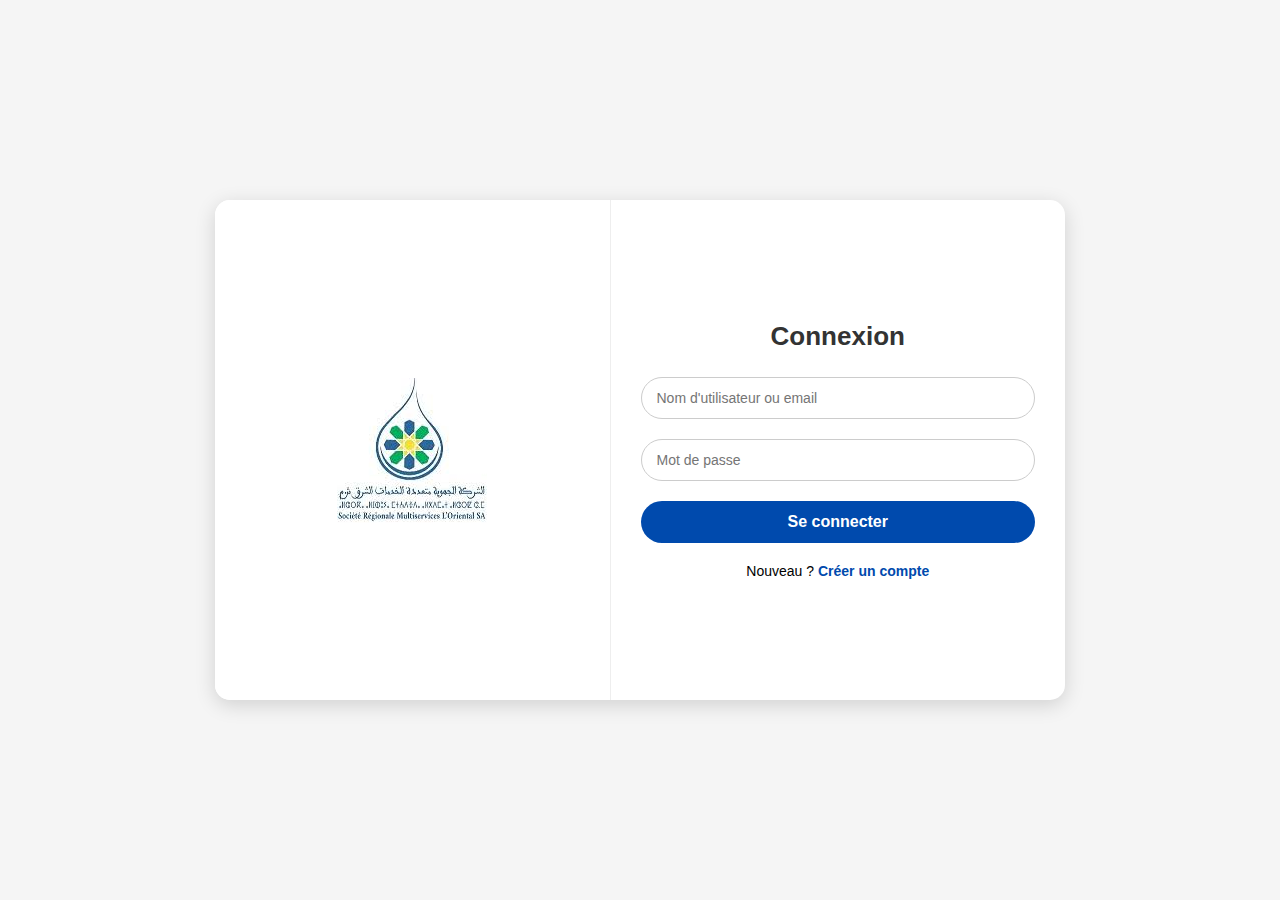
<file: index.html>
<!DOCTYPE html>
<html lang="fr" >
<head>
    <meta charset="UTF-8">
    <meta name="viewport" content="width=device-width, initial-scale=1.0">
    <link rel="stylesheet" href="style.css">
    <link rel="icon" href="icone.png">
    <title>SRM oriental</title>
</head>
<body>
<div class="login-page">
<div class="container">
    <!-- Partie gauche avec logo -->
    <div class="left">
      <img src="logo2.jpeg" alt="Logo SRM ORI">
    </div>

    <!-- Partie droite (formulaire) -->
    <div class="right">
      <h2>Connexion</h2>
      <form>
        <div class="input-group">
          <input type="text" placeholder="Nom d'utilisateur ou email" required>
        </div>
        <div class="input-group">
          <input type="password" placeholder="Mot de passe" required>
        </div>

        <button type="submit" class="btn" onClick="window.open('accueil.html')">Se connecter</button>
      </form>
      <div class="signup">
        Nouveau ? <a href="compte.html">Créer un compte</a>
      </div>
    </div>
  </div>
</div>
</body>
</html>
</file>
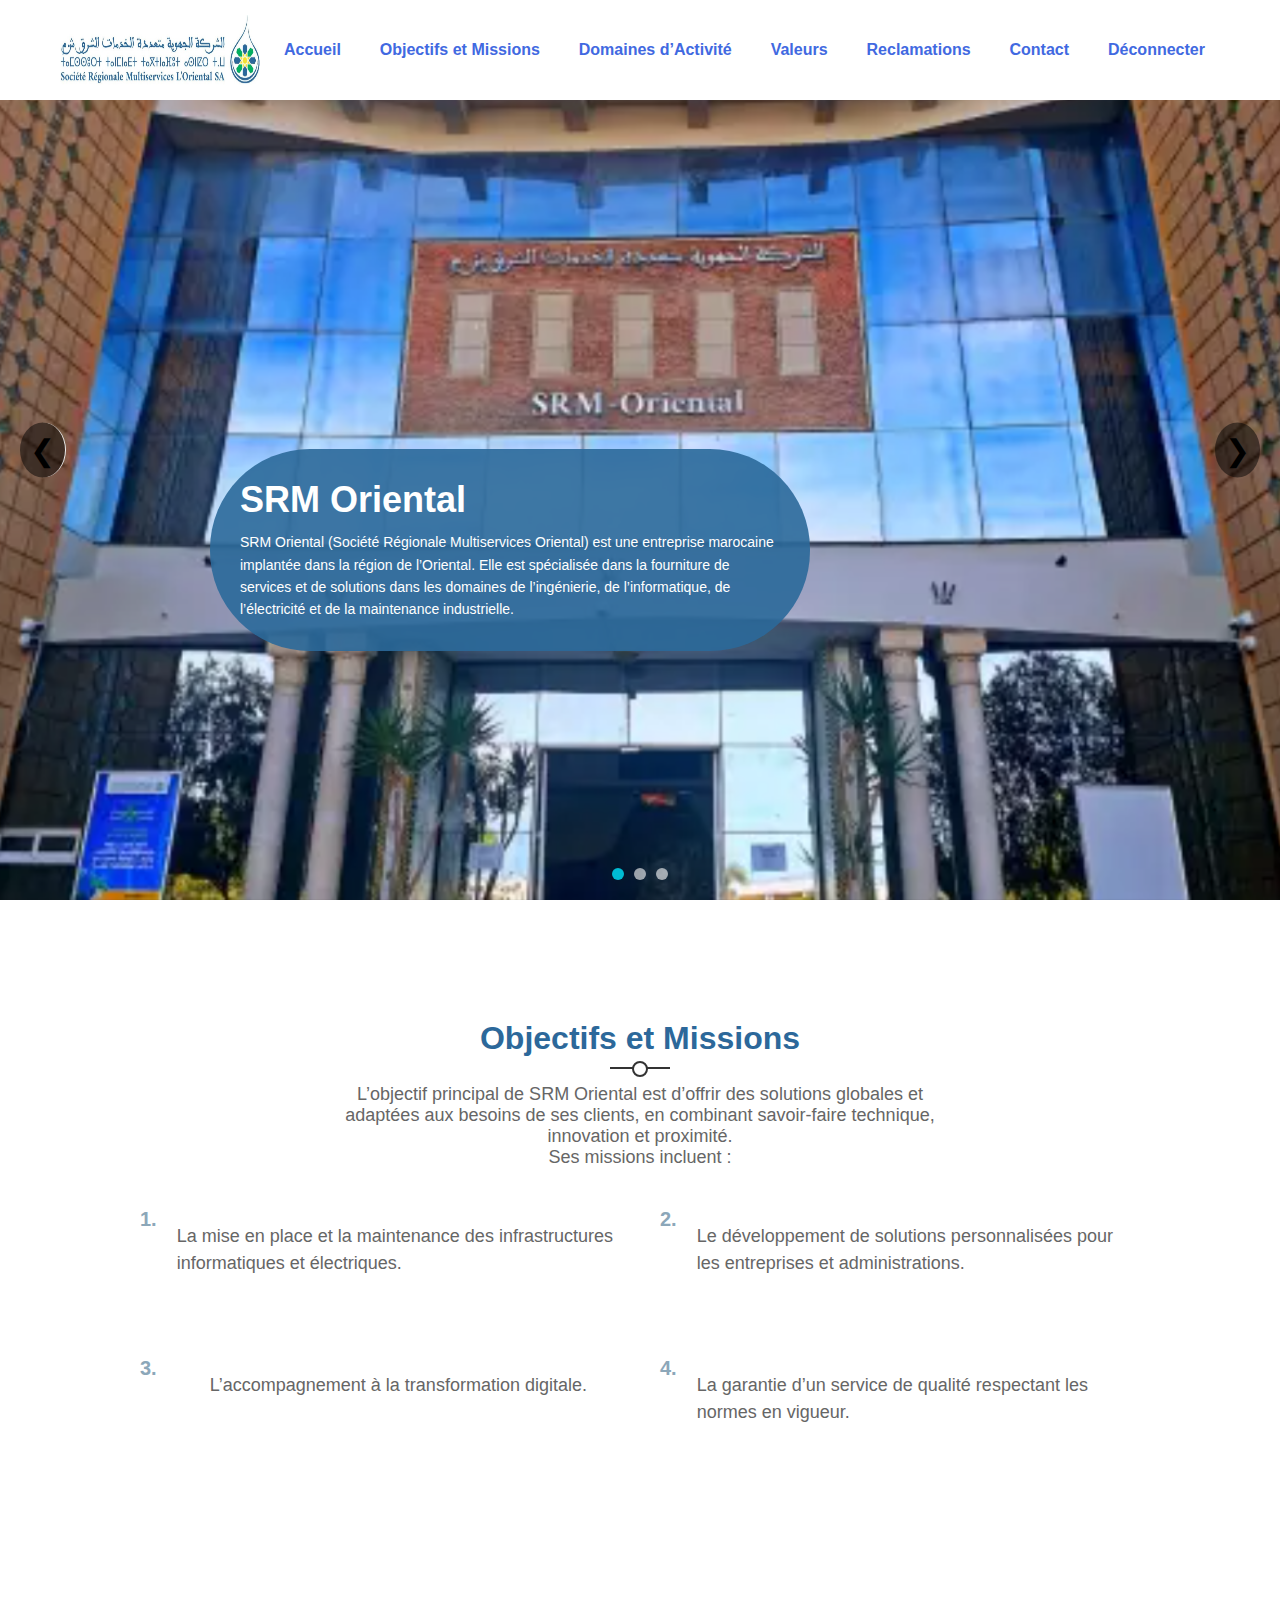
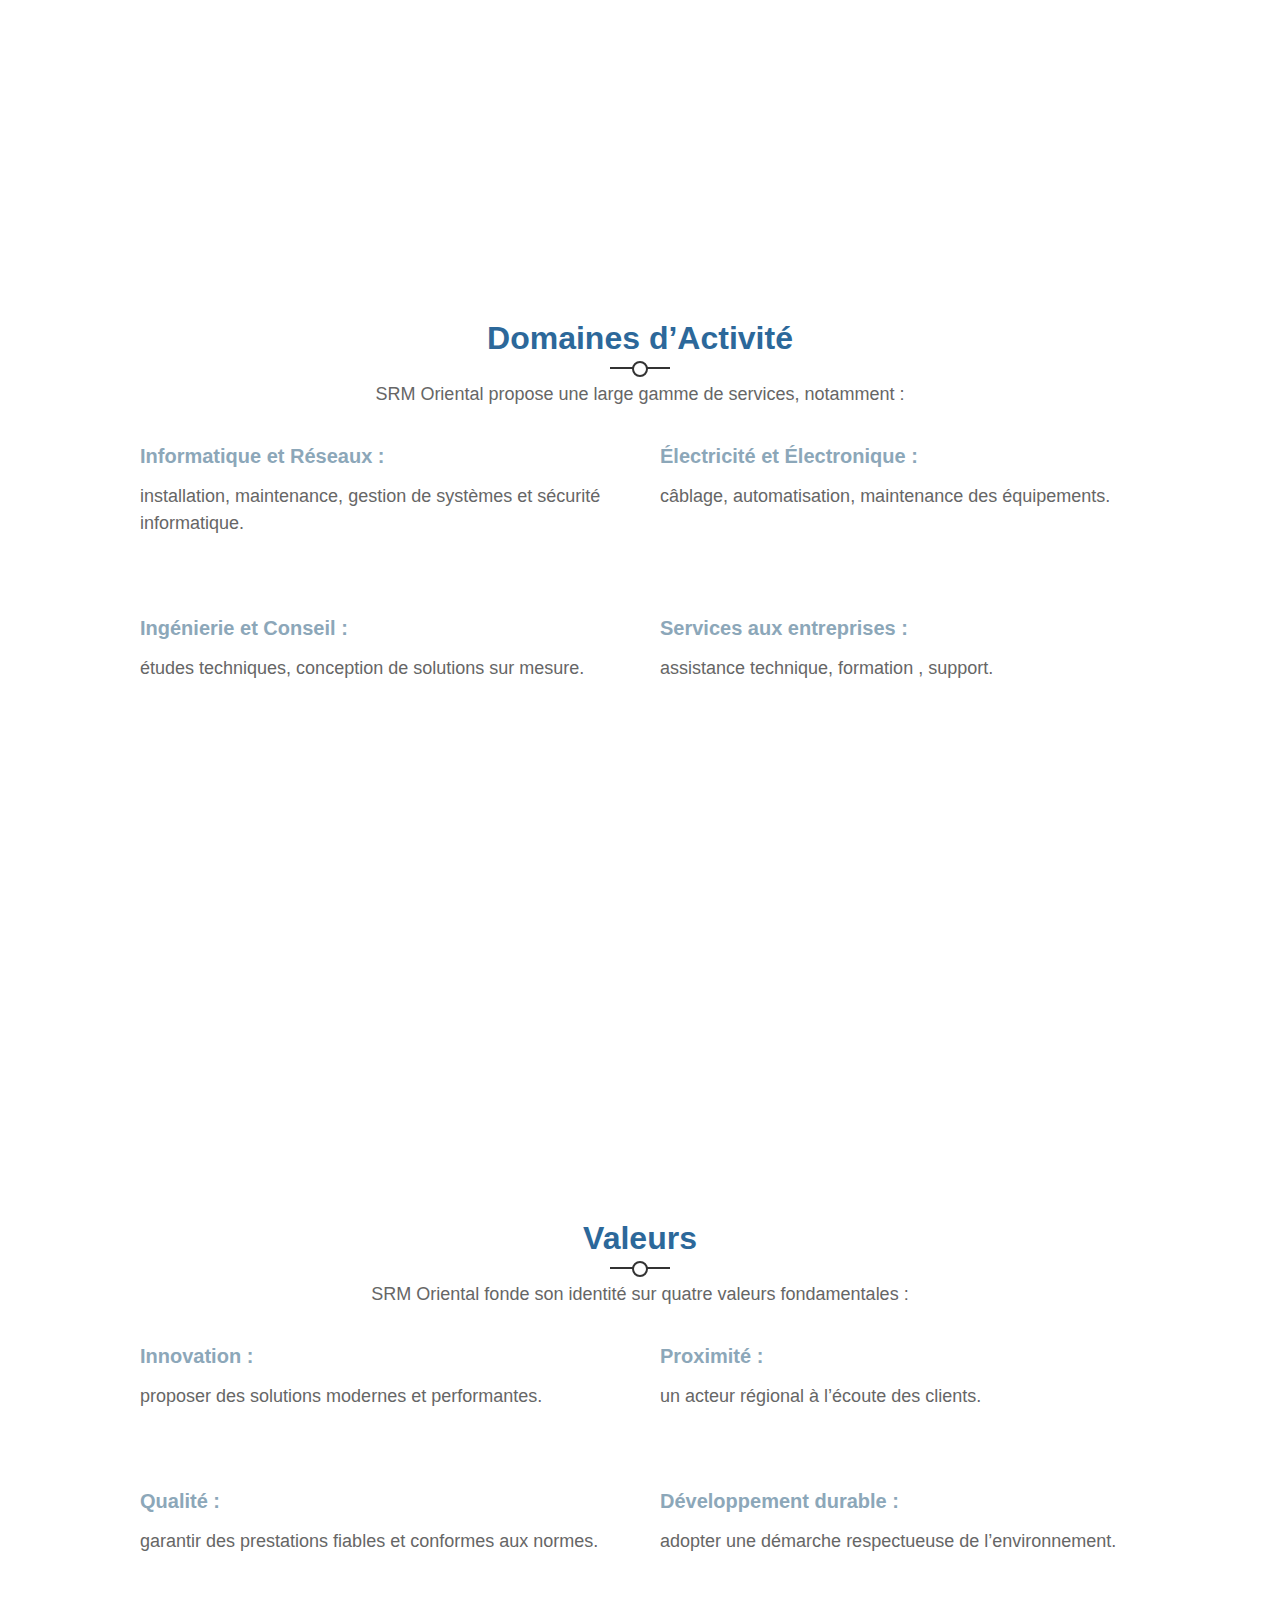
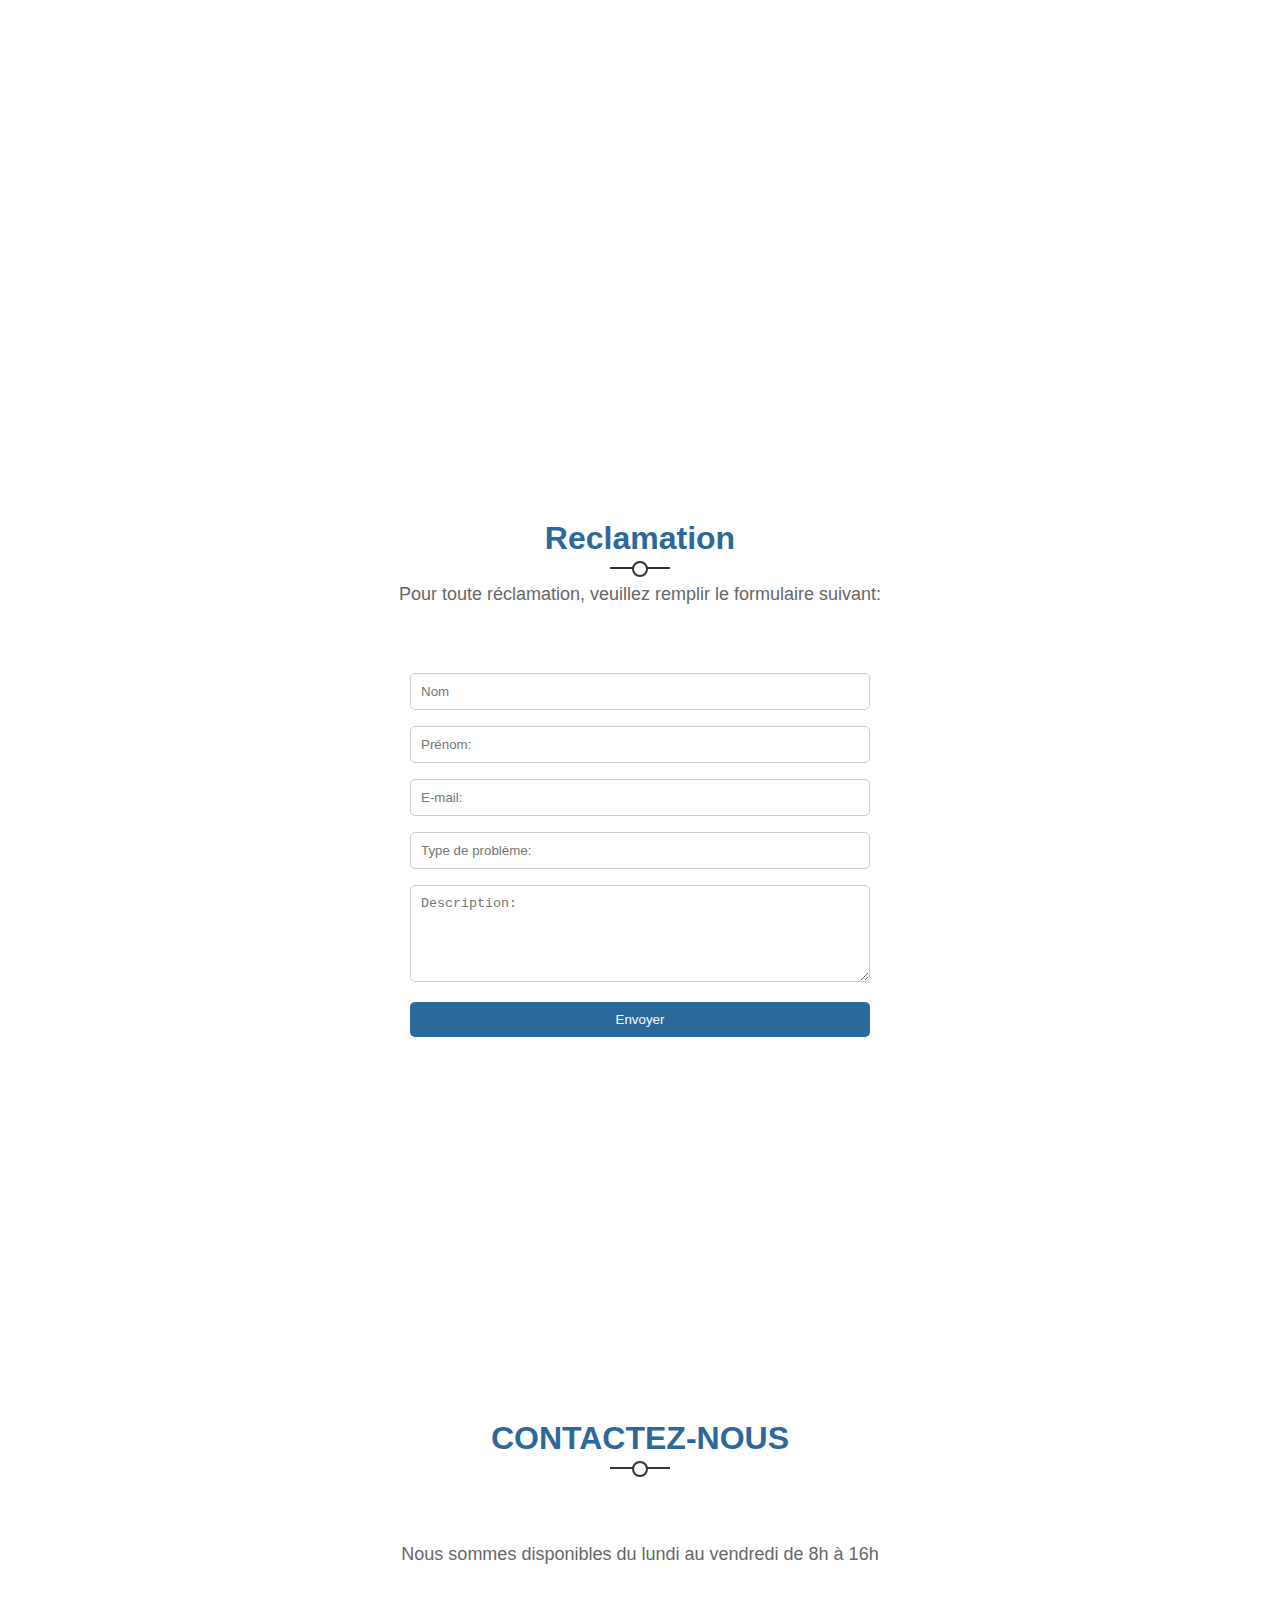
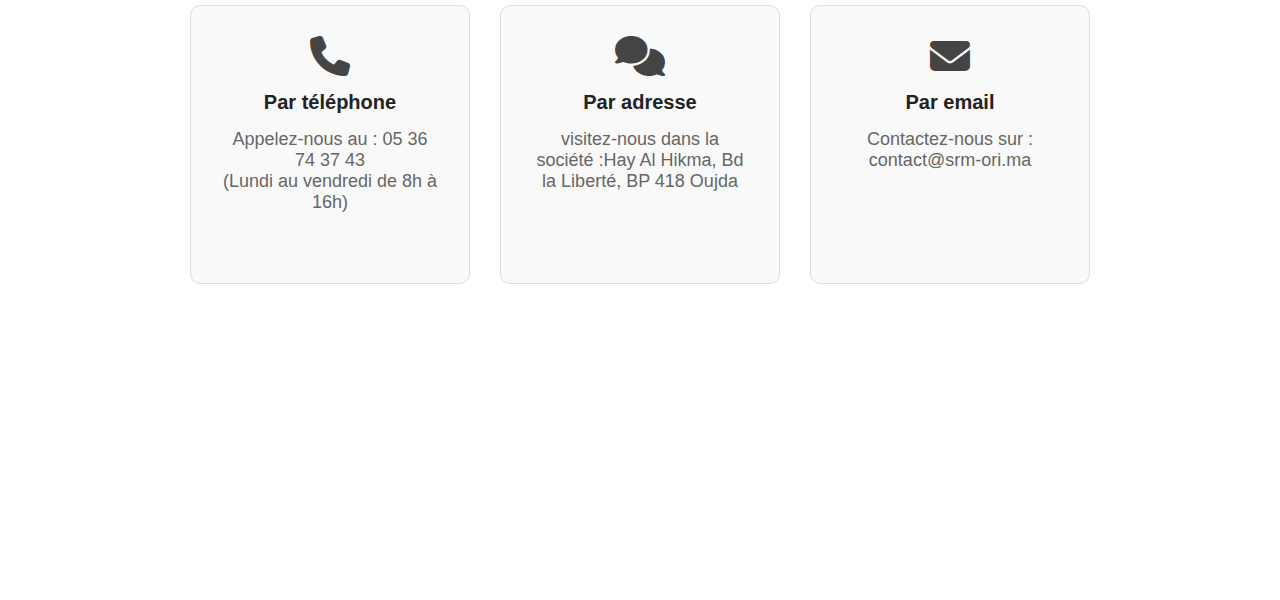
<file: accueil.html>
<!DOCTYPE html>
<html lang="fr">
<head>
 <meta charset="UTF-8">
 <meta name="viewport" content="width=device-width, initial-scale=1.0">
 <link rel="stylesheet" href="style.css">
    <link rel="stylesheet" href="https://cdnjs.cloudflare.com/ajax/libs/font-awesome/6.5.0/css/all.min.css">
 <link rel="icon" href="icone.png">
 <title>SRM oriental</title>
</head>
<body>
<!-- Header -->
<header class="header">
 <img src="SRM-Oriental.jpg" alt="logo" height="70"  width="200">
 <a href="#photo">Accueil</a>
 <a href="#missions">Objectifs et Missions</a>
 <a href="#domaines">Domaines d’Activité</a>
 <a href="#valeurs">Valeurs</a>
 <a href="#reclamation">Reclamations</a>
 <a href="#contact">Contact</a>
 <a href="index.html">Déconnecter</a>
</header>

<!--photo-->
<section id="photo" class="photo">
    <div class="presentation">
    <h2> SRM Oriental</h2>
    <p>SRM Oriental (Société Régionale Multiservices Oriental) est une entreprise marocaine implantée dans la région de l’Oriental.
Elle est spécialisée dans la fourniture de services et de solutions dans les domaines de l’ingénierie, de l’informatique, de l’électricité et de la maintenance industrielle.
    </p>
    </div>
    <!-- Arrows -->
    <div class="arrow left" onclick="prevSlide()">&#10094;</div>
    <div class="arrow right" onclick="nextSlide()">&#10095;</div>

    <!-- Dots -->
    <div class="dots" id="dots">
      <span class="active" onclick="goToSlide(0)"></span>
      <span onclick="goToSlide(1)"></span>
      <span onclick="goToSlide(2)"></span>
    </div>
</section>

<section id="missions" class="mis">
<h1>Objectifs et Missions</h1>
    <div class="divider"></div>
    <p>L’objectif principal de SRM Oriental est d’offrir des solutions globales et adaptées aux besoins de ses clients,
        en combinant savoir-faire technique, innovation et proximité.<br> Ses missions incluent :</p>
    <div class="missions">
        <div class="mission">
            <h3>1.</h3><p> La mise en place et la maintenance des infrastructures informatiques et électriques.</p>
        </div>
        <div class="mission">
           <h3>2. </h3><p>Le développement de solutions personnalisées pour les entreprises et administrations.</p>
        </div>
        <div class="mission">
            <h3>3. </h3><p>L’accompagnement à la transformation digitale.</p>
        </div>
        <div class="mission">
            <h3>4. </h3><p>La garantie d’un service de qualité respectant les normes en vigueur.</p>
        </div>
    </div>
</section>

<section id="domaines" class="dmn">
<h1>Domaines d’Activité</h1>
    <div class="divider"></div>
    <p>SRM Oriental propose une large gamme de services, notamment :</p>
    <div class="domaines">
        <div class="domaine">
            <div>
            <h3>Informatique et Réseaux :</h3>
            <p>installation, maintenance, gestion de systèmes et sécurité informatique.</p>
            </div>
        </div>
    <div class="domaine">
        <div>
            <h3>Électricité et Électronique :</h3>
            <p> câblage, automatisation, maintenance des équipements.</p>
        </div>
    </div>
   <div class="domaine">
       <div>
           <h3>Ingénierie et Conseil :</h3>
           <p> études techniques, conception de solutions sur mesure.</p>
       </div>
   </div>
   <div class="domaine">
       <div>
           <h3>Services aux entreprises :</h3>
           <p>assistance technique, formation , support.</p>
       </div>
   </div>
    </div>
</section>

<section id="valeurs" class="val">
    <h1>Valeurs</h1>
    <div class="divider"></div>
    <p>SRM Oriental fonde son identité sur quatre valeurs fondamentales :</p>
    <div class="valeurs">
        <div class="valeur">
            <div>
                <h3>Innovation :</h3>
                <p>proposer des solutions modernes et performantes.</p>
            </div>
        </div>
    <div class="valeur">
        <div>
            <h3>Proximité : </h3>
            <p>un acteur régional à l’écoute des clients.</p>
        </div>
    </div>
    <div class="valeur">
        <div>
            <h3>Qualité :</h3>
            <P>garantir des prestations fiables et conformes aux normes.</P>
        </div>
    </div>
    <div class="valeur">
        <div>
            <h3>Développement durable :</h3>
            <p>adopter une démarche respectueuse de l’environnement.</p>
        </div>
    </div>
</div>
</section>

<section id="reclamation" class="rec">
 <h1>Reclamation</h1>
    <div class="divider"></div>
    <div class="reclamations">
        <p>Pour toute réclamation, veuillez remplir le formulaire suivant: </p>
    <form name="form3" class="form" >
     <input type="text" name="nom" placeholder="Nom">
     <input type="text" name="prénom"placeholder="Prénom:">
     <input type="email" name="e-mail" placeholder="E-mail:">
     <input type="text" name="problème" placeholder="Type de problème:">
     <textarea rows="5" cols="20" placeholder="Description:"></textarea>
     <input type="submit" value="Envoyer">
    </form>
    </div>
</section>

<section id="contact" class="cnt">
  <h1>CONTACTEZ-NOUS</h1>
    <div class="divider"></div>
    <div class="contact">
    <p>Nous sommes disponibles du lundi au vendredi de 8h à 16h</p>

    <div class="contact-options">
      <!-- Téléphone -->
      <div class="contact-box">
        <i class="fa fa-phone"></i>
        <h3>Par téléphone</h3>
        <p>Appelez-nous au : 05 36 74 37 43<br>(Lundi au vendredi de 8h à 16h)</p>
      </div>

      <!-- adresse -->
      <div class="contact-box">
        <i class="fa fa-comments"></i>
        <h3>Par adresse</h3>
        <p>visitez-nous dans la société :Hay Al Hikma, Bd la Liberté, BP 418 Oujda</p>
      </div>

      <!-- Email -->
      <div class="contact-box">
        <i class="fa fa-envelope"></i>
        <h3>Par email</h3>
        <p>Contactez-nous sur :<br>contact@srm-ori.ma</p>
      </div>
    </div>
  </div>
</section>
<script src="script.js"></script>
</body>
</html>
</file>
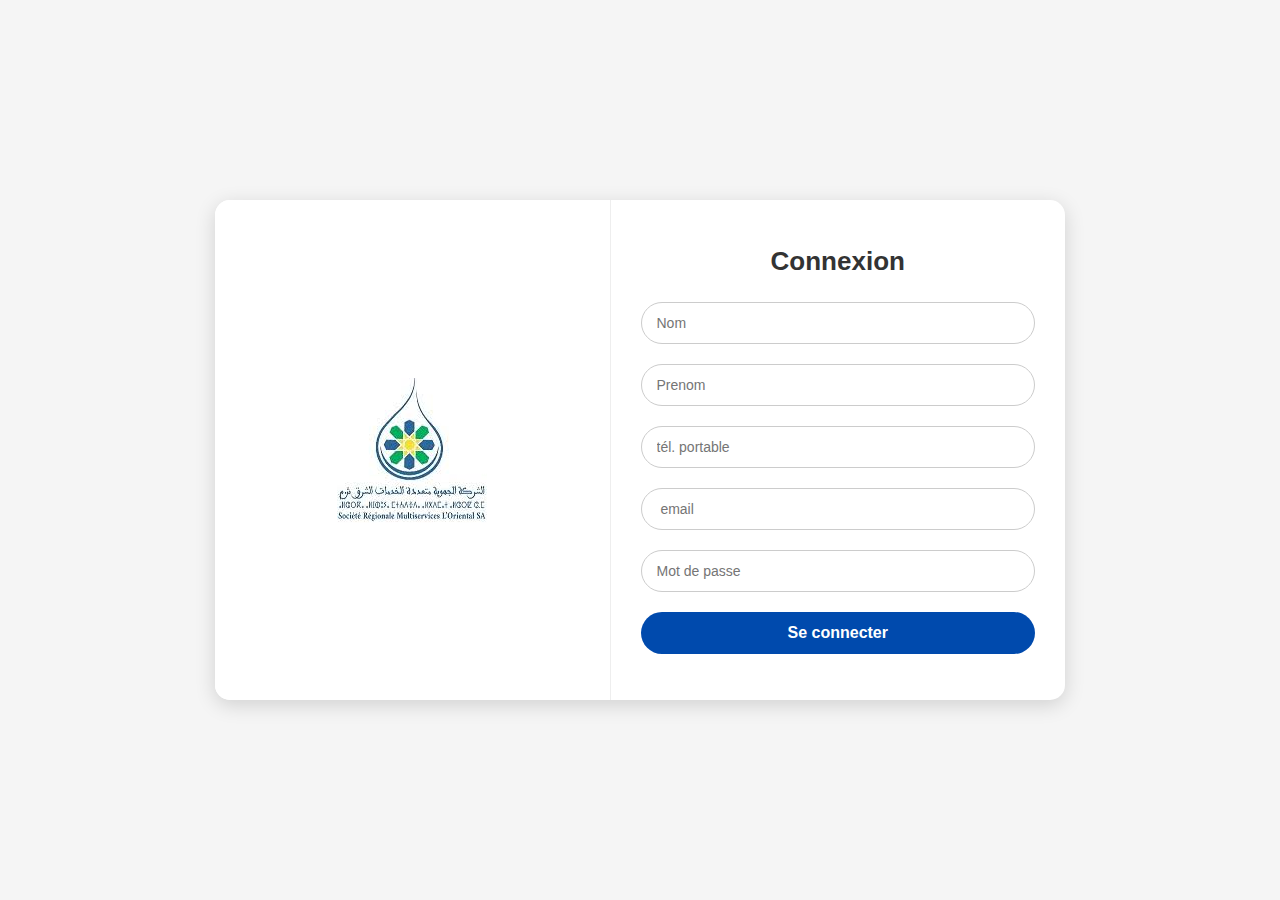
<file: compte.html>
<!DOCTYPE html>
<html lang="fr" >
<head>
    <meta charset="UTF-8">
    <meta name="viewport" content="width=device-width, initial-scale=1.0">
    <link rel="stylesheet" href="style.css">
    <link rel="icon" href="icone.png">
    <title>SRM oriental</title>
</head>
<body>
<div class="login-page">
  <div class="container">
    <!-- Partie gauche avec logo -->
    <div class="left">
      <img src="logo2.jpeg" alt="Logo SRM ORI">
    </div>

    <!-- Partie droite (formulaire) -->
    <div class="right">
      <h2>Connexion</h2>
      <form>
        <div class="input-group">
              <input type="text" placeholder="Nom " required>
        </div>
        <div class="input-group">
            <input type="text" placeholder="Prenom " required>
        </div>
        <div class="input-group">
            <input type="text" placeholder="tél. portable" required>
        </div>
        <div class="input-group">
          <input type="text" placeholder=" email" required>
        </div>
        <div class="input-group">
          <input type="password" placeholder="Mot de passe" required>
        </div>
        <button type="submit" class="btn" onClick="window.open('accueil.html')">Se connecter</button>
      </form>
    </div>
  </div>
</div>
</body>
</html>
</file>
<file: style.css>
* {
      margin: 0;
      padding: 0;
      box-sizing: border-box;
      }

     body {
     font-family: Arial, sans-serif;
     color: noir;
      }

      .login-page {
  height: 100vh;             /* prend toute la hauteur de l’écran */
  display: flex;
  justify-content: center;   /* centre horizontalement */
  align-items: center;       /* centre verticalement */
  background-color: #f5f5f5; /* optionnel */
  }
    .container {
      display: flex;
      width: 850px;
      height: 500px;
      border-radius: 15px;
      box-shadow: 0 5px 20px rgba(0,0,0,0.15);
      overflow: hidden;
      background: #fff;
    }

    /* Partie gauche avec logo */
    .left {
      flex: 1;
      background: #fff;
      display: flex;
      justify-content: center;
      align-items: center;
      border-right: 1px solid #eee;
    }

    .left img {
      max-width: 200px;
      height: auto;
    }

    /* Partie droite (formulaire) */
    .right {
      flex: 1;
      padding: 30px;
      display: flex;
      flex-direction: column;
      justify-content: center;
    }

    .right h2 {
      margin-bottom: 25px;
      font-size: 26px;
      color: #333;
      text-align: center;
    }

    .input-group {
      margin-bottom: 20px;
    }

    .input-group input {
      width: 100%;
      padding: 12px 15px;
      border: 1px solid #ccc;
      border-radius: 25px;
      font-size: 14px;
    }

    .btn {
      width: 100%;
      padding: 12px;
      border: none;
      border-radius: 25px;
      background: #004aad;
      color: #fff;
      font-size: 16px;
      font-weight: bold;
      cursor: pointer;
      transition: 0.3s;
    }

    .btn:hover {
      background: #002f6c;
    }

    .signup {
      margin-top: 20px;
      text-align: center;
      font-size: 14px;
    }

    .signup a {
      color: #004aad;
      text-decoration: none;
      font-weight: bold;
      }
          /* Header */
  .header {
  position: fixed;
   top: 0;
   left: 0;
   width: 100%;
  height: 100px;
  display: flex;
  justify-content: space-between;
  align-items: center;
  padding: 20px 60px;
  z-index: 1000;/* plus grand pour être toujours au-dessus */
  background:white;
  }

    .header a {
      color: #4169E1;
      margin: 0 15px;
      text-decoration: none;
      font-weight: bold;
      }
    section{
      height: 100vh;
      padding:150px;
      }

    /*#photo{
      position: relative;
      height: 100vh;
      background-size: cover;
      background-position: center;
      display: flex; align-items: center;
      transition: background-image 1s ease-in-out;
    }

    .presentation{
      position: relative;
      z-index: 1;
      background-color: rgba(43, 105, 154, 1);
      color: white;
      padding: 30px;
      max-width: 600px;
      margin-left: 50px;
      margin-top:270px;
      border-radius: 70px;
    }
    .presentation h2 {
      font-size: 36px; margin-bottom: 10px;
    }
    .presentation p {
      line-height: 1.6; font-size: 14px;
    }


    .arrow {
      position: absolute;
      top: 50%;
      transform: translateY(-50%);
      font-size: 30px;
      background: rgba(0,0,0,0.5);
      padding: 10px;
      border-radius: 50%;
      cursor: pointer;
      z-index: 2;
    }
    .arrow.left { left: 20px; }
    .arrow.right { right: 20px; }


    .dots {
      position: absolute;
      bottom: 20px;
      left: 50%;
      transform: translateX(-50%);
      display: flex;
      z-index: 2;
    }
    .dots span {
      width: 12px; height: 12px;
      background: #fff;
      border-radius: 50%;
      margin: 0 5px;
      cursor: pointer;
      opacity: 0.6;
    }
    .dots span.active {
      background: #00bcd4;
      opacity: 1;
    }*/
    /* Hero / Slider */
    .photo {
      position: relative;
      height: 100vh;
      background-size: cover;
      background-position: center;
      display: flex; align-items: center;
      transition: background-image 1s ease-in-out;
    }

    .presentation {
      position: relative;
      z-index: 1;
      padding: 30px;
      max-width: 600px;
      margin-left: 60px;
      margin-top:200px;
      border-radius: 100px;
      background:rgba(43, 105, 154, 0.9) ;
    }
    .presentation h2 {
      font-size: 36px;
      margin-bottom: 10px;
      color:white;
    }
    .presentation p {
      line-height: 1.6;
      font-size: 14px;
      color:white;
    }

    /* Slider controls */
    .arrow {
      position: absolute;
      top: 50%;
      transform: translateY(-50%);
      font-size: 30px;
      background: rgba(0,0,0,0.5);
      padding: 10px;
      border-radius: 50%;
      cursor: pointer;
      z-index: 2;
    }
    .arrow.left { left: 20px; }
    .arrow.right { right: 20px; }

    /* Dots */
    .dots {
      position: absolute;
      bottom: 20px;
      left: 50%;
      transform: translateX(-50%);
      display: flex;
      z-index: 2;
    }
    .dots span {
      width: 12px; height: 12px;
      background: #fff;
      border-radius: 50%;
      margin: 0 5px;
      cursor: pointer;
      opacity: 0.6;
    }
    .dots span.active {
      background: #00bcd4;
      opacity: 1;
    }
    .contact{
      text-align: center;
      padding: 50px 20px;
    }

    .contact h1 {
      font-size: 28px;
      margin-bottom: 10px;
      text-transform: uppercase;
    }

    .contact p {
      margin-bottom: 40px;
      color: #555;
    }

    .contact-options {
      display: flex;
      justify-content: center;
      gap: 30px;
      flex-wrap: wrap;
    }

    .contact-box {
      background: #f9f9f9;
      border: 1px solid #ddd;
      border-radius: 10px;
      padding: 30px;
      width: 280px;
      text-align: center;
      transition: 0.3s;
    }

    .contact-box:hover {
      box-shadow: 0 4px 10px rgba(0,0,0,0.1);
      transform: translateY(-5px);
    }

    .contact-box i {
      font-size: 40px;
      color: #444;
      margin-bottom: 15px;
    }

    .contact-box h3 {
      margin-bottom: 10px;
      font-size: 20px;
      color: #222;
    }

    .contact-box p {
      font-size: 14px;
      color: #555;
    }

    section.val,section.dmn,section.mis,section.rec,section.cnt {
      padding: 120px 50px 60px;
      text-align: center;
      color:#2c689a;
    }

    section.val .divider ,section.dmn .divider,section.mis .divider,section.rec .divider,section.cnt .divider{
      width: 60px;
      height: 2px;
      background: #333;
      margin: 10px auto;
      position: relative;
    }

    section.val .divider::before,section.dmn .divider::before ,section.mis .divider::before, section.rec .divider::before,section.cnt .divider::before{
      content: "";
      position: absolute;
      top: -6px;
      left: 50%;
      transform: translateX(-50%);
      width: 12px;
      height: 12px;
      border-radius: 50%;
      border: 2px solid #333;
      background: #fff;
    }

    section.val p, section.dmn p,section.mis p,section.rec p,section.cnt p {
      color: #666;
      font-size: 18px;
      max-width: 600px;
      margin: 15px auto 40px;
    }

    /* ----- GRID -----#00aaff */
    .valeurs,.domaines,.missions {
      display: grid;
      grid-template-columns: repeat(2, 1fr);
      gap: 40px;
      max-width: 1000px;
      margin: auto;
    }

    .valeur,.domaine,.mission{
      display: flex;
      align-items: flex-start;
      text-align: left;
      gap: 20px;
    }

    .valeur h3,.domaine h3,.mission h3 {
      font-size: 20px;
      font-weight:bold;
      color:#8ca7b9;
      margin-bottom: 10px;
    }

    .valeur p,.domaine p,.mission p {
      color: #666;
      font-size:16px;
      line-height: 1.5;
    }

.reclamations {
  text-align: center; /* centre le texte et le contenu */
}

.form {
  display: inline-block; /* pour que le margin auto marche pas besoin */
  text-align: left; /* réaligne les champs à gauche à l'intérieur */
  width: 500px;
  padding: 20px;
  border-radius: 10px;

}
.form input, .form textarea {
  width: 100%;
  padding: 10px;
  margin: 8px 0;
  border: 1px solid #ccc;
  border-radius: 5px;
}
.form input[type="submit"] {
  background: #2b699a;
  color: white;
  border: none;
  cursor: pointer;
}
.form input[type="submit"]:hover {
  background: #1f4d73;
}
</file>
